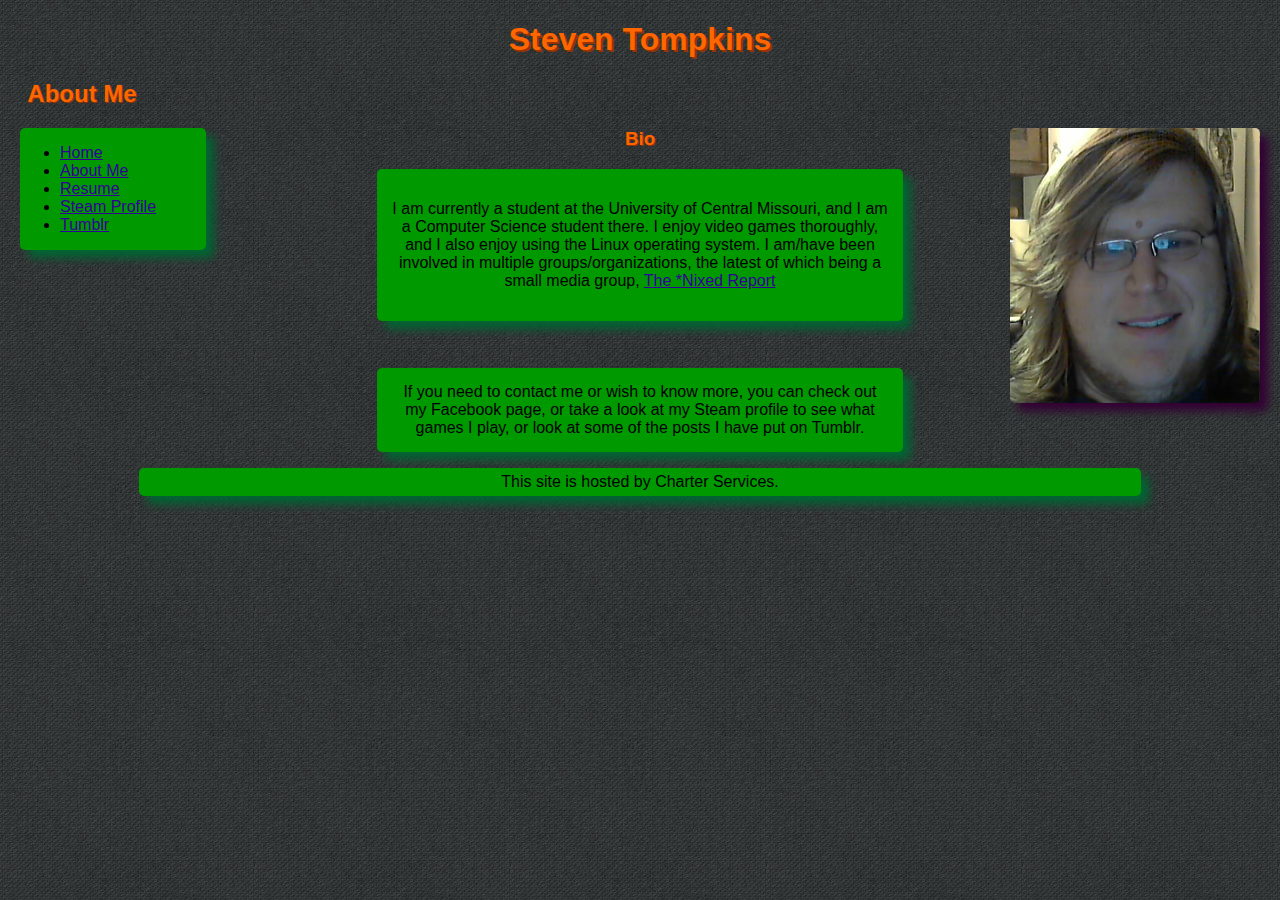
<file: static/html/about.html>
<!DOCTYPE html>
<head>
<meta http-equiv="Content-Type" content="text/html; charset=utf-8" />
<title>About Me: Steven Tompkins</title>
<link href="../css/style.css" rel="stylesheet" type="text/css">
</head>
<body class="body">
<h1 class="mainHeading center">Steven Tompkins</h1>
<h2>About Me</h2>
<nav class="contentbox">
<ul>
<li><a href="../index.html">Home</a></li>
<li><a href="about.html">About Me</a></li>
<li><a href="resume.html" target="_blank">Resume</a></li>
<li><a href="http://steamcommunity.com/id/scuba10steve/" target="_blank">Steam Profile</a></li>
<li><a href="http://scuba10steve.tumblr.com/" target="_blank">Tumblr</a></li>
</ul>
</nav>
<img class="side picbox" src="../images/pic.jpg" width="275" height="275">
<h3 class="center">Bio</h3>
<div class="content contentbox center"><p>I am currently a student at the University of Central Missouri, and I am a Computer Science student there.  I enjoy video games thoroughly, and I also enjoy using the Linux operating system.  I am/have been involved in multiple groups/organizations, the latest of which being a small media group, <a href="http://www.thenixedreport.com" target="_blank">The *Nixed Report</a></p>
</div>
<p class="spacer"></p>
<p class="content contentbox center">
If you need to contact me or wish to know more, you can check out my Facebook page, or take a look at my Steam profile to see what games I play, or look at some of the posts I have put on Tumblr.
</p>
<p class="footer contentbox center">This site is hosted by Charter Services.</p>
</body>
</html>
</file>
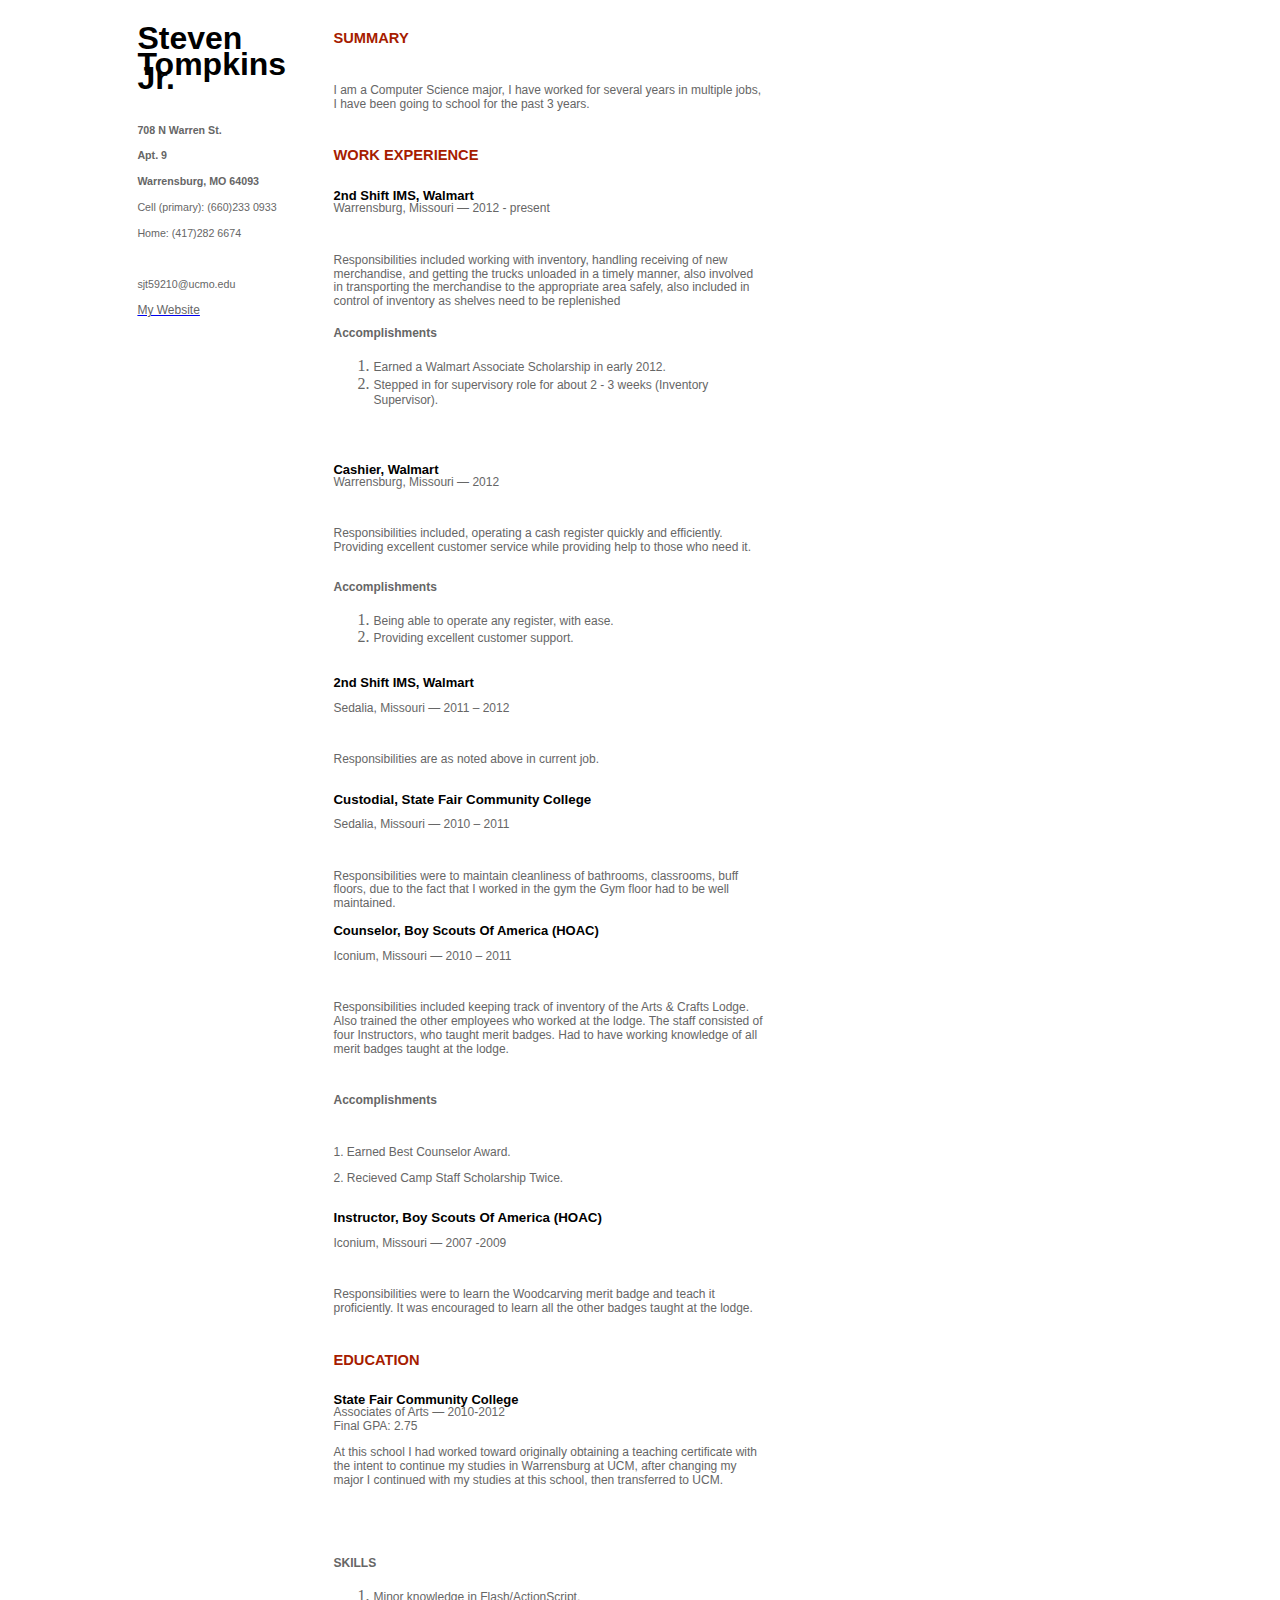
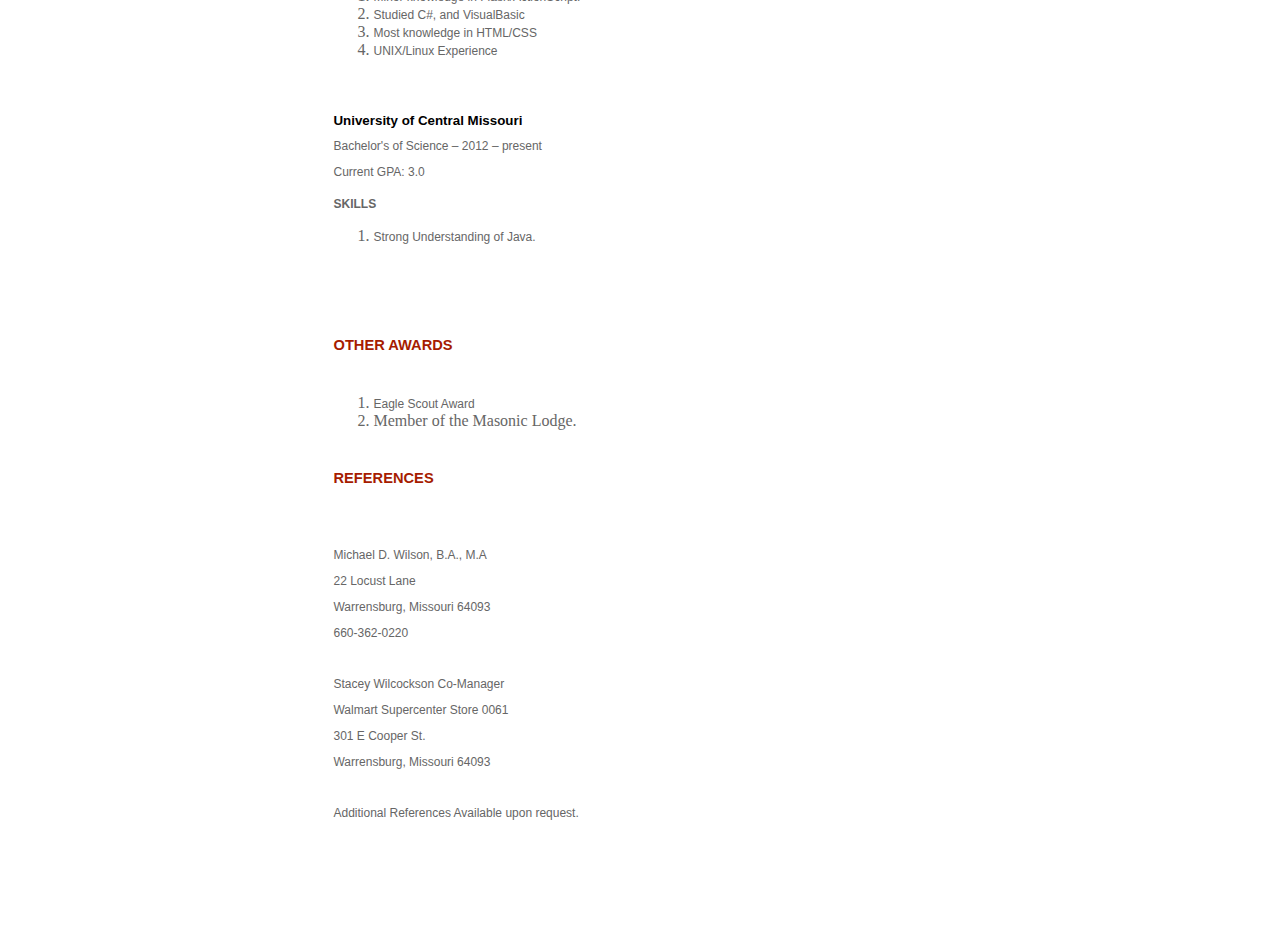
<file: static/html/StevenTompkinsResume.html>
<!DOCTYPE HTML PUBLIC "-//W3C//DTD HTML 4.0 Transitional//EN">
<HTML>
<HEAD>
	<META HTTP-EQUIV="CONTENT-TYPE" CONTENT="text/html; charset=utf-8">
	<TITLE>Steven Tompkins - Resume</TITLE>
	<META NAME="GENERATOR" CONTENT="LibreOffice 4.0.3.3 (Windows)">
	<META NAME="CREATED" CONTENT="0;0">
	<META NAME="CHANGEDBY" CONTENT="Steven Tompkins">
	<META NAME="CHANGED" CONTENT="20130517;13410000">
	<META NAME="SDFOOTNOTE" CONTENT=";;;;P">
	<STYLE TYPE="text/css">
	<!--
		@page { margin-right: 0.5in; margin-top: 0.5in; margin-bottom: 0.5in }
		P { margin-bottom: 0.08in; direction: ltr; color: #666666; font-family: "Arial", sans-serif; font-size: 9pt; font-style: normal; font-weight: normal; line-height: 115%; text-align: left; widows: 2; orphans: 2; text-decoration: none; page-break-before: auto; page-break-after: auto }
		H1 { margin-top: 0in; margin-bottom: 0in; direction: ltr; color: #000000; font-family: "Arial", sans-serif; font-size: 10pt; font-style: normal; line-height: 100%; text-align: left; widows: 2; orphans: 2; text-decoration: none; page-break-before: auto; page-break-after: auto }
		H2 { margin-top: 0.25in; margin-bottom: 0.06in; direction: ltr; color: #666666; font-family: "Arial", sans-serif; font-size: 9pt; font-style: normal; font-weight: normal; line-height: 115%; text-align: left; widows: 2; orphans: 2; text-decoration: none; page-break-before: auto; page-break-after: auto }
		H3 { margin-top: 0.19in; margin-bottom: 0.06in; direction: ltr; color: #666666; font-family: "Arial", sans-serif; font-size: 9pt; font-style: normal; line-height: 115%; text-align: left; widows: 2; orphans: 2; text-decoration: none; page-break-before: auto; page-break-after: auto }
	-->
	</STYLE>
</HEAD>
<BODY LANG="en-US" TEXT="#666666" DIR="LTR" STYLE="border: none; padding: 0in">
<P STYLE="margin-bottom: 0in; line-height: 115%; page-break-before: auto; page-break-after: auto">
<BR>
</P>
<TABLE WIDTH=768 CELLPADDING=10 CELLSPACING=0>
	<COL WIDTH=98>
	<COL WIDTH=175>
	<COL WIDTH=433>
	<TR VALIGN=TOP>
		<TD WIDTH=98 STYLE="border: 1.00pt solid #ffffff; padding: 0.1in">
			<P ALIGN=LEFT STYLE="margin-bottom: 0in; page-break-before: auto; page-break-after: auto">
			<BR>
			</P>
			<P ALIGN=LEFT STYLE="font-style: normal; font-weight: normal; text-decoration: none; page-break-before: auto; page-break-after: auto">
			<BR>
			</P>
		</TD>
		<TD WIDTH=175 STYLE="border: 1.00pt solid #ffffff; padding: 0.1in">
			<P ALIGN=LEFT STYLE="margin-bottom: 0in; font-style: normal; text-decoration: none; page-break-before: auto; page-break-after: auto"><A NAME="h.qtvdfa7jid2n"></A>
			<FONT COLOR="#000000"><FONT FACE="Arial, sans-serif"><FONT SIZE=6><B>Steven</B></FONT></FONT></FONT></P>
			<P ALIGN=LEFT STYLE="margin-bottom: 0in; font-style: normal; text-decoration: none; page-break-before: auto; page-break-after: auto">
			<FONT COLOR="#000000"><FONT FACE="Arial, sans-serif"><FONT SIZE=6><B>Tompkins
			Jr.</B></FONT></FONT></FONT></P>
			<P ALIGN=LEFT STYLE="margin-bottom: 0in; font-style: normal; font-weight: normal; text-decoration: none; page-break-before: auto; page-break-after: auto">
			<BR>
			</P>
			<P ALIGN=LEFT STYLE="margin-bottom: 0in; font-style: normal; text-decoration: none; page-break-before: auto; page-break-after: auto">
			<FONT FACE="Arial, sans-serif"><FONT SIZE=1 STYLE="font-size: 8pt"><B>708
			N Warren St.</B></FONT></FONT></P>
			<P ALIGN=LEFT STYLE="margin-bottom: 0in; font-style: normal; text-decoration: none; page-break-before: auto; page-break-after: auto">
			<FONT FACE="Arial, sans-serif"><FONT SIZE=1 STYLE="font-size: 8pt"><B>Apt.
			9</B></FONT></FONT></P>
			<P ALIGN=LEFT STYLE="margin-bottom: 0in; font-style: normal; text-decoration: none; page-break-before: auto; page-break-after: auto">
			<FONT FACE="Arial, sans-serif"><FONT SIZE=1 STYLE="font-size: 8pt"><B>Warrensburg,
			MO 64093</B></FONT></FONT></P>
			<P ALIGN=LEFT STYLE="margin-bottom: 0in; font-style: normal; font-weight: normal; text-decoration: none; page-break-before: auto; page-break-after: auto">
			<FONT FACE="Arial, sans-serif"><FONT SIZE=1 STYLE="font-size: 8pt">Cell (primary): (660)233
			0933</FONT></FONT></P>
			<P ALIGN=LEFT STYLE="margin-bottom: 0in; font-style: normal; font-weight: normal; text-decoration: none; page-break-before: auto; page-break-after: auto">
			<FONT FACE="Arial, sans-serif"><FONT SIZE=1 STYLE="font-size: 8pt">Home: (417)282
			6674</FONT></FONT></P>
			<P ALIGN=LEFT STYLE="margin-bottom: 0in; font-style: normal; font-weight: normal; text-decoration: none; page-break-before: auto; page-break-after: auto">&nbsp;</P>
			<P ALIGN=LEFT STYLE="page-break-before: auto; page-break-after: auto">
			<FONT COLOR="#666666"><SPAN STYLE="text-decoration: none"><FONT FACE="Arial, sans-serif"><FONT SIZE=1 STYLE="font-size: 8pt"><SPAN STYLE="font-style: normal"><SPAN STYLE="font-weight: normal">sjt</SPAN></SPAN></FONT></FONT></SPAN></FONT><FONT COLOR="#666666"><SPAN STYLE="text-decoration: none"><FONT FACE="Arial, sans-serif"><FONT SIZE=1 STYLE="font-size: 8pt"><SPAN STYLE="font-style: normal"><SPAN STYLE="font-weight: normal">59210</SPAN></SPAN></FONT></FONT></SPAN></FONT><FONT COLOR="#666666"><SPAN STYLE="text-decoration: none"><FONT FACE="Arial, sans-serif"><FONT SIZE=1 STYLE="font-size: 8pt"><SPAN STYLE="font-style: normal"><SPAN STYLE="font-weight: normal">@</SPAN></SPAN></FONT></FONT></SPAN></FONT><FONT COLOR="#666666"><SPAN STYLE="text-decoration: none"><FONT FACE="Arial, sans-serif"><FONT SIZE=1 STYLE="font-size: 8pt"><SPAN STYLE="font-style: normal"><SPAN STYLE="font-weight: normal">ucmo</SPAN></SPAN></FONT></FONT></SPAN></FONT><FONT COLOR="#666666"><SPAN STYLE="text-decoration: none"><FONT FACE="Arial, sans-serif"><FONT SIZE=1 STYLE="font-size: 8pt"><SPAN STYLE="font-style: normal"><SPAN STYLE="font-weight: normal">.</SPAN></SPAN></FONT></FONT></SPAN></FONT><FONT COLOR="#666666"><SPAN STYLE="text-decoration: none"><FONT FACE="Arial, sans-serif"><FONT SIZE=1 STYLE="font-size: 8pt"><SPAN STYLE="font-style: normal"><SPAN STYLE="font-weight: normal">edu</SPAN></SPAN></FONT></FONT></SPAN></FONT>            <a href="http://webpages.charter.net/scuba10steve/"></a></P>
	    <a href="http://webpages.charter.net/scuba10steve/">
	    <p>My Website</p></a></TD>
		<TD WIDTH=433 STYLE="border: 1.00pt solid #ffffff; padding: 0.1in">
			<P ALIGN=LEFT STYLE="margin-bottom: 0in; font-style: normal; text-decoration: none; page-break-before: auto; page-break-after: auto">
			<FONT COLOR="#a61c00"><FONT FACE="Arial, sans-serif"><FONT SIZE=2 STYLE="font-size: 11pt"><B>SUMMARY</B></FONT></FONT></FONT></P>
			<P ALIGN=LEFT STYLE="margin-bottom: 0in; font-style: normal; text-decoration: none; page-break-before: auto; page-break-after: auto">
			<BR>
			</P>
			<P ALIGN=LEFT STYLE="margin-bottom: 0in; font-style: normal; font-weight: normal; text-decoration: none; page-break-before: auto; page-break-after: auto">
			<FONT FACE="Arial, sans-serif"><FONT SIZE=2 STYLE="font-size: 9pt">I
			am a Computer Science major, I have worked for several years in
			multiple jobs, I have been going to school for the past 3 years.</FONT></FONT></P>
			<P ALIGN=LEFT STYLE="margin-bottom: 0in; font-style: normal; font-weight: normal; text-decoration: none; page-break-before: auto; page-break-after: auto">
			<BR>
			</P>
			<P ALIGN=LEFT STYLE="margin-bottom: 0in; font-style: normal; text-decoration: none; page-break-before: auto; page-break-after: auto"><A NAME="h.e74zu8rdtgev"></A>
			<FONT COLOR="#a61c00"><FONT FACE="Arial, sans-serif"><FONT SIZE=2 STYLE="font-size: 11pt"><B>WORK
			EXPERIENCE</B></FONT></FONT></FONT></P>
			<P ALIGN=LEFT STYLE="margin-bottom: 0in; font-style: normal; text-decoration: none; page-break-before: auto; page-break-after: auto">
			<BR>
			</P>
			<H1 ALIGN=LEFT STYLE="font-style: normal; text-decoration: none; page-break-before: auto; page-break-after: auto">
			<FONT COLOR="#000000"><FONT FACE="Arial, sans-serif"><FONT SIZE=2><B>2nd
			Shift IMS, Walmart</B></FONT></FONT></FONT></H1>
			<H2 ALIGN=LEFT STYLE="margin-top: 0in; margin-bottom: 0in; font-style: normal; font-weight: normal; text-decoration: none; page-break-before: auto; page-break-after: auto">
			<FONT FACE="Arial, sans-serif"><FONT SIZE=2 STYLE="font-size: 9pt">Warrensburg,
			Missouri &mdash; 2012 - present</FONT></FONT></H2>
			<P ALIGN=LEFT STYLE="margin-bottom: 0in; font-style: normal; font-weight: normal; text-decoration: none; page-break-before: auto; page-break-after: auto">
			<BR>
			</P>
			<P ALIGN=LEFT STYLE="margin-bottom: 0in; font-style: normal; font-weight: normal; text-decoration: none; page-break-before: auto; page-break-after: auto">
			<FONT FACE="Arial, sans-serif"><FONT SIZE=2 STYLE="font-size: 9pt">Responsibilities
			included working with inventory, handling receiving of new
			merchandise, and getting the trucks unloaded in a timely manner,
			also involved in transporting the merchandise to the appropriate
			area safely, also included in control of inventory as shelves need
			to be replenished </FONT></FONT>
			</P>
			<H3 ALIGN=LEFT STYLE="font-style: normal; text-decoration: none; page-break-before: auto; page-break-after: auto">
			<FONT FACE="Arial, sans-serif"><FONT SIZE=2 STYLE="font-size: 9pt"><B>Accomplishments</B></FONT></FONT></H3>
			<OL>
				<LI><P ALIGN=LEFT STYLE="margin-bottom: 0in; font-style: normal; font-weight: normal; text-decoration: none; page-break-before: auto; page-break-after: auto">
				<FONT FACE="Arial, sans-serif"><FONT SIZE=2 STYLE="font-size: 9pt">Earned
				a Walmart Associate Scholarship in early 2012.</FONT></FONT></P>
				<LI><FONT FACE="Arial, sans-serif"><FONT SIZE=2 STYLE="font-size: 9pt">Stepped
				in for supervisory role for about 2 - 3 weeks (Inventory
				Supervisor).</FONT></FONT>
            </OL>
			<P ALIGN=LEFT STYLE="margin-bottom: 0in; font-style: normal; font-weight: normal; text-decoration: none; page-break-before: auto; page-break-after: auto">
			<BR>
			</P>
			<P ALIGN=LEFT STYLE="margin-bottom: 0in; font-style: normal; font-weight: normal; text-decoration: none; page-break-before: auto; page-break-after: auto">
			<BR>
			</P>
			<H1 ALIGN=LEFT STYLE="font-style: normal; text-decoration: none; page-break-before: auto; page-break-after: auto">
			</H1>
			<H1 ALIGN=LEFT STYLE="font-style: normal; text-decoration: none; page-break-before: auto; page-break-after: auto">
			<FONT COLOR="#000000"><FONT FACE="Arial, sans-serif"><FONT SIZE=2><B>Cashier,
			Walmart</B></FONT></FONT></FONT></H1>
			<H2 ALIGN=LEFT STYLE="margin-top: 0in; margin-bottom: 0in; font-style: normal; font-weight: normal; text-decoration: none; page-break-before: auto; page-break-after: auto">
			<FONT FACE="Arial, sans-serif"><FONT SIZE=2 STYLE="font-size: 9pt">Warrensburg,
			Missouri &mdash; 2012</FONT></FONT></H2>
			<P ALIGN=LEFT STYLE="margin-bottom: 0in; font-style: normal; font-weight: normal; text-decoration: none; page-break-before: auto; page-break-after: auto">
			<BR>
			</P>
			<P ALIGN=LEFT STYLE="margin-bottom: 0in; font-style: normal; font-weight: normal; text-decoration: none; page-break-before: auto; page-break-after: auto">
			<FONT FACE="Arial, sans-serif"><FONT SIZE=2 STYLE="font-size: 9pt">Responsibilities
			included, operating a cash register quickly and efficiently. 
			Providing excellent customer service while providing help to those
			who need it.  </FONT></FONT>
			</P>
			<P ALIGN=LEFT STYLE="margin-bottom: 0in; font-style: normal; font-weight: normal; text-decoration: none; page-break-before: auto; page-break-after: auto">
			<BR>
			</P>
			<H3 ALIGN=LEFT STYLE="margin-top: 0in; margin-bottom: 0in; font-style: normal; text-decoration: none; page-break-before: auto; page-break-after: auto">
			<FONT FACE="Arial, sans-serif"><FONT SIZE=2 STYLE="font-size: 9pt"><B>Accomplishments</B></FONT></FONT></H3>
			<OL>
				<LI><P ALIGN=LEFT STYLE="margin-bottom: 0in; font-style: normal; font-weight: normal; text-decoration: none; page-break-before: auto; page-break-after: auto">
				<FONT FACE="Arial, sans-serif"><FONT SIZE=2 STYLE="font-size: 9pt">Being
				able to operate any register, with ease.</FONT></FONT></P>
				<LI><FONT FACE="Arial, sans-serif"><FONT SIZE=2 STYLE="font-size: 9pt">Providing
				excellent customer support.</FONT></FONT>
            </OL>
			<P ALIGN=LEFT STYLE="margin-bottom: 0in; font-style: normal; font-weight: normal; text-decoration: none">
			<BR>
			</P>
			<H1 ALIGN=LEFT STYLE="font-style: normal; text-decoration: none; page-break-before: auto; page-break-after: auto">
			<FONT COLOR="#000000"><FONT FACE="Arial, sans-serif"><FONT SIZE=2><B>2nd
			Shift IMS, Walmart</B></FONT></FONT></FONT></H1>
			<P ALIGN=LEFT STYLE="margin-bottom: 0in; font-style: normal; font-weight: normal; text-decoration: none">
			<FONT FACE="Arial, sans-serif"><FONT SIZE=2 STYLE="font-size: 9pt">Sedalia,
			Missouri  &mdash; 2011 &ndash; 2012</FONT></FONT></P>
			<P ALIGN=LEFT STYLE="margin-bottom: 0in; font-style: normal; font-weight: normal; text-decoration: none">
			<BR>
			</P>
			<P ALIGN=LEFT STYLE="margin-bottom: 0in; font-style: normal; font-weight: normal; text-decoration: none">
			<FONT FACE="Arial, sans-serif"><FONT SIZE=2 STYLE="font-size: 9pt">Responsibilities
			are as noted above in current job.</FONT></FONT></P>
			<P ALIGN=LEFT STYLE="margin-bottom: 0in; font-style: normal; font-weight: normal; text-decoration: none">
			<BR>
			</P>
			<H1>Custodial, State Fair Community College</H1>
			<P STYLE="margin-bottom: 0in">Sedalia, Missouri  <FONT COLOR="#666666"><SPAN STYLE="text-decoration: none"><FONT FACE="Arial, sans-serif"><FONT SIZE=2 STYLE="font-size: 9pt"><SPAN STYLE="font-style: normal"><SPAN STYLE="font-weight: normal">&mdash;
			 2010 &ndash; 2011</SPAN></SPAN></FONT></FONT></SPAN></FONT></P>
			<P STYLE="margin-bottom: 0in; font-style: normal; font-weight: normal; text-decoration: none">
			<BR>
			</P>
			<P STYLE="margin-bottom: 0in; font-style: normal; font-weight: normal; text-decoration: none">
			<FONT FACE="Arial, sans-serif"><FONT SIZE=2 STYLE="font-size: 9pt">Responsibilities
			were to maintain cleanliness of bathrooms, classrooms, buff
			floors, due to the fact that I worked in the gym the Gym floor had
			to be well maintained.</FONT></FONT></P>
			<H1 STYLE="font-style: normal; text-decoration: none"><BR>
			</H1>
			<H1 STYLE="font-style: normal; text-decoration: none"><FONT COLOR="#000000"><FONT FACE="Arial, sans-serif"><FONT SIZE=2><B>Counselor,
			Boy Scouts Of America (HOAC)</B></FONT></FONT></FONT></H1>
			<P STYLE="margin-bottom: 0in"><SPAN STYLE="text-decoration: none"><FONT FACE="Arial, sans-serif"><SPAN STYLE="font-style: normal">Iconium,
			Missouri  </SPAN></FONT></SPAN><FONT COLOR="#666666"><SPAN STYLE="text-decoration: none"><FONT FACE="Arial, sans-serif"><FONT SIZE=2 STYLE="font-size: 9pt"><SPAN STYLE="font-style: normal"><SPAN STYLE="font-weight: normal">&mdash;
			 2010 &ndash; 2011</SPAN></SPAN></FONT></FONT></SPAN></FONT></P>
			<P STYLE="margin-bottom: 0in; font-style: normal; font-weight: normal; text-decoration: none">
			<BR>
			</P>
			<P STYLE="margin-bottom: 0in; font-style: normal; font-weight: normal; text-decoration: none">
			<FONT FACE="Arial, sans-serif"><FONT SIZE=2 STYLE="font-size: 9pt">Responsibilities
			included keeping track of inventory of the Arts &amp; Crafts
			Lodge. Also trained the other employees who worked at the lodge. 
			The staff consisted of four Instructors, who taught merit badges.
			Had to have working knowledge of all merit badges taught at the
			lodge.</FONT></FONT></P>
			<P STYLE="margin-bottom: 0in; font-style: normal; font-weight: normal; text-decoration: none">
			<BR>
			</P>
			<P STYLE="margin-bottom: 0in; font-style: normal; text-decoration: none">
			<FONT FACE="Arial, sans-serif"><FONT SIZE=2 STYLE="font-size: 9pt"><B>Accomplishments</B></FONT></FONT></P>
			<P ALIGN=LEFT STYLE="margin-bottom: 0in; page-break-before: auto; page-break-after: auto">
			<BR>
			</P>
			<P STYLE="margin-bottom: 0in">1.          Earned Best Counselor
			Award.</P>
			<P STYLE="margin-bottom: 0in">2.          Recieved Camp Staff
			Scholarship Twice.</P>
			<P STYLE="margin-bottom: 0in"><BR>
			</P>
			<H1>Instructor, Boy Scouts Of America (HOAC)</H1>
			<P STYLE="margin-bottom: 0in">Iconium, Missouri  <FONT COLOR="#666666"><SPAN STYLE="text-decoration: none"><FONT FACE="Arial, sans-serif"><FONT SIZE=2 STYLE="font-size: 9pt"><SPAN STYLE="font-style: normal"><SPAN STYLE="font-weight: normal">&mdash;
			 2007 -2009</SPAN></SPAN></FONT></FONT></SPAN></FONT></P>
			<P STYLE="margin-bottom: 0in; font-style: normal; font-weight: normal; text-decoration: none">
			<BR>
			</P>
			<P STYLE="margin-bottom: 0in; font-style: normal; font-weight: normal; text-decoration: none">
			<FONT FACE="Arial, sans-serif"><FONT SIZE=2 STYLE="font-size: 9pt">Responsibilities
			were to learn the Woodcarving merit badge and teach it
			proficiently.  It was encouraged to learn all the other badges
			taught at the lodge.</FONT></FONT></P>
			<P ALIGN=LEFT STYLE="margin-bottom: 0in"><A NAME="h.29ngmwkisg11"></A>
			<BR>
			</P>
			<P ALIGN=LEFT STYLE="margin-bottom: 0in; font-style: normal; text-decoration: none; page-break-before: auto; page-break-after: auto"><A NAME="h.cmqshvdtayu1"></A>
			<FONT COLOR="#a61c00"><FONT FACE="Arial, sans-serif"><FONT SIZE=2 STYLE="font-size: 11pt"><B>EDUCATION</B></FONT></FONT></FONT></P>
			<P ALIGN=LEFT STYLE="margin-bottom: 0in; font-style: normal; text-decoration: none; page-break-before: auto; page-break-after: auto">
			<BR>
			</P>
			<H1 ALIGN=LEFT STYLE="font-style: normal; text-decoration: none; page-break-before: auto; page-break-after: auto">
			<FONT COLOR="#000000"><FONT FACE="Arial, sans-serif"><FONT SIZE=2><B>State
			Fair Community College</B></FONT></FONT></FONT></H1>
			<H2 ALIGN=LEFT STYLE="margin-top: 0in; margin-bottom: 0in; font-style: normal; font-weight: normal; text-decoration: none; page-break-before: auto; page-break-after: auto">
			<FONT FACE="Arial, sans-serif"><FONT SIZE=2 STYLE="font-size: 9pt">Associates
			of Arts &mdash; 2010-2012</FONT></FONT></H2>
			<H2 ALIGN=LEFT STYLE="margin-top: 0in; margin-bottom: 0in; font-style: normal; font-weight: normal; text-decoration: none">
			<FONT FACE="Arial, sans-serif"><FONT SIZE=2 STYLE="font-size: 9pt">Final
			GPA: 2.75</FONT></FONT></H2>
			<H2 ALIGN=LEFT STYLE="margin-top: 0in; margin-bottom: 0in; font-style: normal; font-weight: normal; text-decoration: none; page-break-before: auto; page-break-after: auto">
			                                                                  
			                    
			</H2>
			<P ALIGN=LEFT STYLE="margin-bottom: 0in; font-style: normal; font-weight: normal; text-decoration: none; page-break-before: auto; page-break-after: auto">
			<FONT FACE="Arial, sans-serif"><FONT SIZE=2 STYLE="font-size: 9pt">At
			this school I had worked toward originally obtaining a teaching
			certificate with the intent to continue my studies in Warrensburg
			at UCM, after changing my major I continued with my studies at
			this school, then transferred to UCM.</FONT></FONT></P>
			<P ALIGN=LEFT STYLE="margin-bottom: 0in; font-style: normal; font-weight: normal; text-decoration: none; page-break-before: auto; page-break-after: auto">
			<BR>
			</P>
			<P ALIGN=LEFT STYLE="margin-bottom: 0in; font-style: normal; font-weight: normal; text-decoration: none; page-break-before: auto; page-break-after: auto">
			<BR>
			</P>
			<H3><A NAME="h.pxr8cdgjwgz1"></A>SKILLS</H3>
			<OL>
				<LI><P ALIGN=LEFT STYLE="margin-bottom: 0in; font-style: normal; font-weight: normal; text-decoration: none; page-break-before: auto; page-break-after: auto">
				<FONT FACE="Arial, sans-serif"><FONT SIZE=2 STYLE="font-size: 9pt">Minor
				knowledge in Flash/ActionScript.</FONT></FONT></P>
				<LI><FONT FACE="Arial, sans-serif"><FONT SIZE=2 STYLE="font-size: 9pt">Studied
				C#, and VisualBasic </FONT></FONT>
				<LI><FONT FACE="Arial, sans-serif"><FONT SIZE=2 STYLE="font-size: 9pt">Most
				knowledge in HTML/CSS</FONT></FONT>
                <LI><FONT FACE="Arial, sans-serif"><FONT SIZE=2 STYLE="font-size: 9pt">UNIX/Linux
				Experience</FONT></FONT>
            </OL>
			<P ALIGN=LEFT STYLE="margin-bottom: 0in; font-style: normal; font-weight: normal; text-decoration: none; page-break-before: auto; page-break-after: auto">
			<BR>
			</P>
			<P ALIGN=LEFT STYLE="margin-bottom: 0in; font-style: normal; font-weight: normal; text-decoration: none">
			<BR>
			</P>
			<H1>University of Central Missouri</H1>
			<P STYLE="margin-bottom: 0in">Bachelor's of Science &ndash; 2012 &ndash;
			present</P>
			<P STYLE="margin-bottom: 0in">Current GPA: 3.0</P>
			<H3>SKILLS</H3>
			<OL>
				<LI><P ALIGN=LEFT STYLE="margin-bottom: 0in; font-style: normal; font-weight: normal; text-decoration: none">
				<FONT FACE="Arial, sans-serif"><FONT SIZE=2 STYLE="font-size: 9pt">Strong
				Understanding of Java.</FONT></FONT></P>
			</OL>
			<P ALIGN=LEFT STYLE="margin-bottom: 0in; font-style: normal; font-weight: normal; text-decoration: none">
			<BR>
			</P>
			<P ALIGN=LEFT STYLE="margin-bottom: 0in; font-style: normal; text-decoration: none; page-break-before: auto; page-break-after: auto">
			<BR>
			</P>
			<P ALIGN=LEFT STYLE="margin-bottom: 0in; font-style: normal; text-decoration: none">
			<BR>
			</P>
			<P ALIGN=LEFT STYLE="margin-bottom: 0in; font-style: normal; text-decoration: none">
			<FONT COLOR="#a61c00"><FONT FACE="Arial, sans-serif"><FONT SIZE=2 STYLE="font-size: 11pt"><B>OTHER
			AWARDS</B></FONT></FONT></FONT></P>
			<P ALIGN=LEFT STYLE="margin-bottom: 0in; font-style: normal; text-decoration: none">
			<BR>
			</P>
			<OL>
				<LI><P STYLE="margin-bottom: 0in">Eagle Scout Award</P>
			  <LI>Member of the Masonic Lodge.                
			</OL>
			<P ALIGN=LEFT STYLE="margin-bottom: 0in; font-style: normal; text-decoration: none">
			<BR>
			</P>
			<P ALIGN=LEFT STYLE="margin-bottom: 0in; font-style: normal; text-decoration: none"><A NAME="h.li6jglujct88"></A>
			<FONT COLOR="#a61c00"><FONT FACE="Arial, sans-serif"><FONT SIZE=2 STYLE="font-size: 11pt"><B>REFERENCES</B></FONT></FONT></FONT></P>
			<P ALIGN=LEFT STYLE="margin-bottom: 0in; font-style: normal; text-decoration: none; page-break-before: auto; page-break-after: auto">
			<BR>
			</P>
			<P ALIGN=LEFT STYLE="margin-bottom: 0in; font-style: normal; font-weight: normal; text-decoration: none; page-break-before: auto; page-break-after: auto">
			<BR>
			</P>
			<P ALIGN=LEFT STYLE="margin-bottom: 0in">Michael D. Wilson,  <SPAN STYLE="font-style: normal"><SPAN STYLE="font-weight: normal">B.A.,
			M.A</SPAN></SPAN></P>
			<P ALIGN=LEFT STYLE="margin-bottom: 0in; font-style: normal; font-weight: normal">
			22 Locust Lane</P>
			<P ALIGN=LEFT STYLE="margin-bottom: 0in; font-style: normal; font-weight: normal">
			Warrensburg, Missouri 64093</P>
			<P ALIGN=LEFT STYLE="margin-bottom: 0in; font-style: normal; font-weight: normal">
			660-362-0220</P>
			<P ALIGN=LEFT STYLE="margin-bottom: 0in"><BR>
			</P>
			<P ALIGN=LEFT STYLE="margin-bottom: 0in">Stacey Wilcockson
			Co-Manager</P>
			<P ALIGN=LEFT STYLE="margin-bottom: 0in">Walmart Supercenter Store
			0061</P>
			<P ALIGN=LEFT STYLE="margin-bottom: 0in">301 E Cooper St.</P>
			<P ALIGN=LEFT STYLE="margin-bottom: 0in">Warrensburg, Missouri
			64093</P>
			<P ALIGN=LEFT STYLE="margin-bottom: 0in"><BR>
			</P>
			<P ALIGN=LEFT STYLE="margin-bottom: 0in">Additional References
			Available upon request.</P>
			<P ALIGN=LEFT><BR>
			</P>
		</TD>
	</TR>
	<TR VALIGN=TOP>
	</TR>
</TABLE>
<P STYLE="margin-bottom: 0in; line-height: 115%; page-break-before: auto; page-break-after: auto">
<BR>
</P>
<P STYLE="margin-bottom: 0in; line-height: 115%; page-break-before: auto; page-break-after: auto">
<BR>
</P>
</BODY>
</HTML>
</file>
<file: static/css/style.css>
@charset "utf-8";
/* CSS Document */
body
{
	font-family:Arial, Helvetica, sans-serif;
	background-image:url(../images/texture.jpg);
	margin: 20px;
}
nav
{
	position: relative;
	float:left;
	width: 15%;
	min-width:110px;
}
h1
{
	/*position:absolute;*/
	width: 90%;
	color:#F60;
	text-shadow: 2px 2px #993300;
	width:80%;
}
h1:hover, h2:hover, h3:hover
{
	color:#FF0000;
	/* CSS3 Transform Effect */
	-ms-transform: scale(1.2);		   /* Internet Explorer */
	-webkit-transform: scale(1.2);     /* Safari & Chrome */
	-moz-transform: scale(1.2);        /* Firefox */
	-o-transform: scale(1.2);          /* Opera */
	/* Transform Effect */
    -webkit-transition: all 0.5s ease;
	-moz-transition: all 0.5s ease;
	-o-transition: all 0.5s ease;
	transition: all 0.5s ease;
	background-color:#000000;
	/* Rounded corner effect */
	border-radius:8px;
	/* Shadow effect */
	box-shadow: 7px 7px 5px #006699;
	opacity:0.7;
}
h2
{
	text-align:center;
	width:10%;
	color:#F60;
	text-shadow: 1px 1px #993300;
	position:relative;
}
h3
{
	position:relative;
	width:8%;
	color:#F60;
	text-shadow: 1px 1px #993300;	
}
a
{
	color:#309;
}
a:hover
{
	color:#930;
}
.footer
{
	bottom:0;
	position:relative;
	padding:5px;
	width:80%;
}
.content
{
	padding:15px;
	position:relative;
	width:40%;
	min-width:400px;
}
.featured
{
	display:block;
	width:40%
	padding:15px;
}
.side
{
	display:table-column;
	position:relative;
	float:right;
	vertical-align:top;
	background-position:center;
	width:12%;
	min-width:250px;
}
.contentbox
{
	background-color:#090;
	box-shadow: 8px 8px 10px #006633;
	border-radius: 5px 5px;
}
.picbox
{
	background-color:#090;
	box-shadow: 8px 8px 10px #303;
	border-radius: 5px 5px;
}
.center
{
	margin-left:auto;
	margin-right:auto;
	text-align:center;
}
.spacer
{
	width:auto;
	height:15px;
}
.tumblr
{
	background-color:#060;
	border:none;
	box-shadow: 8px 8px 10px #003333;
	border-radius: 5px 5px;
	min-height:200px;
}
</file>
